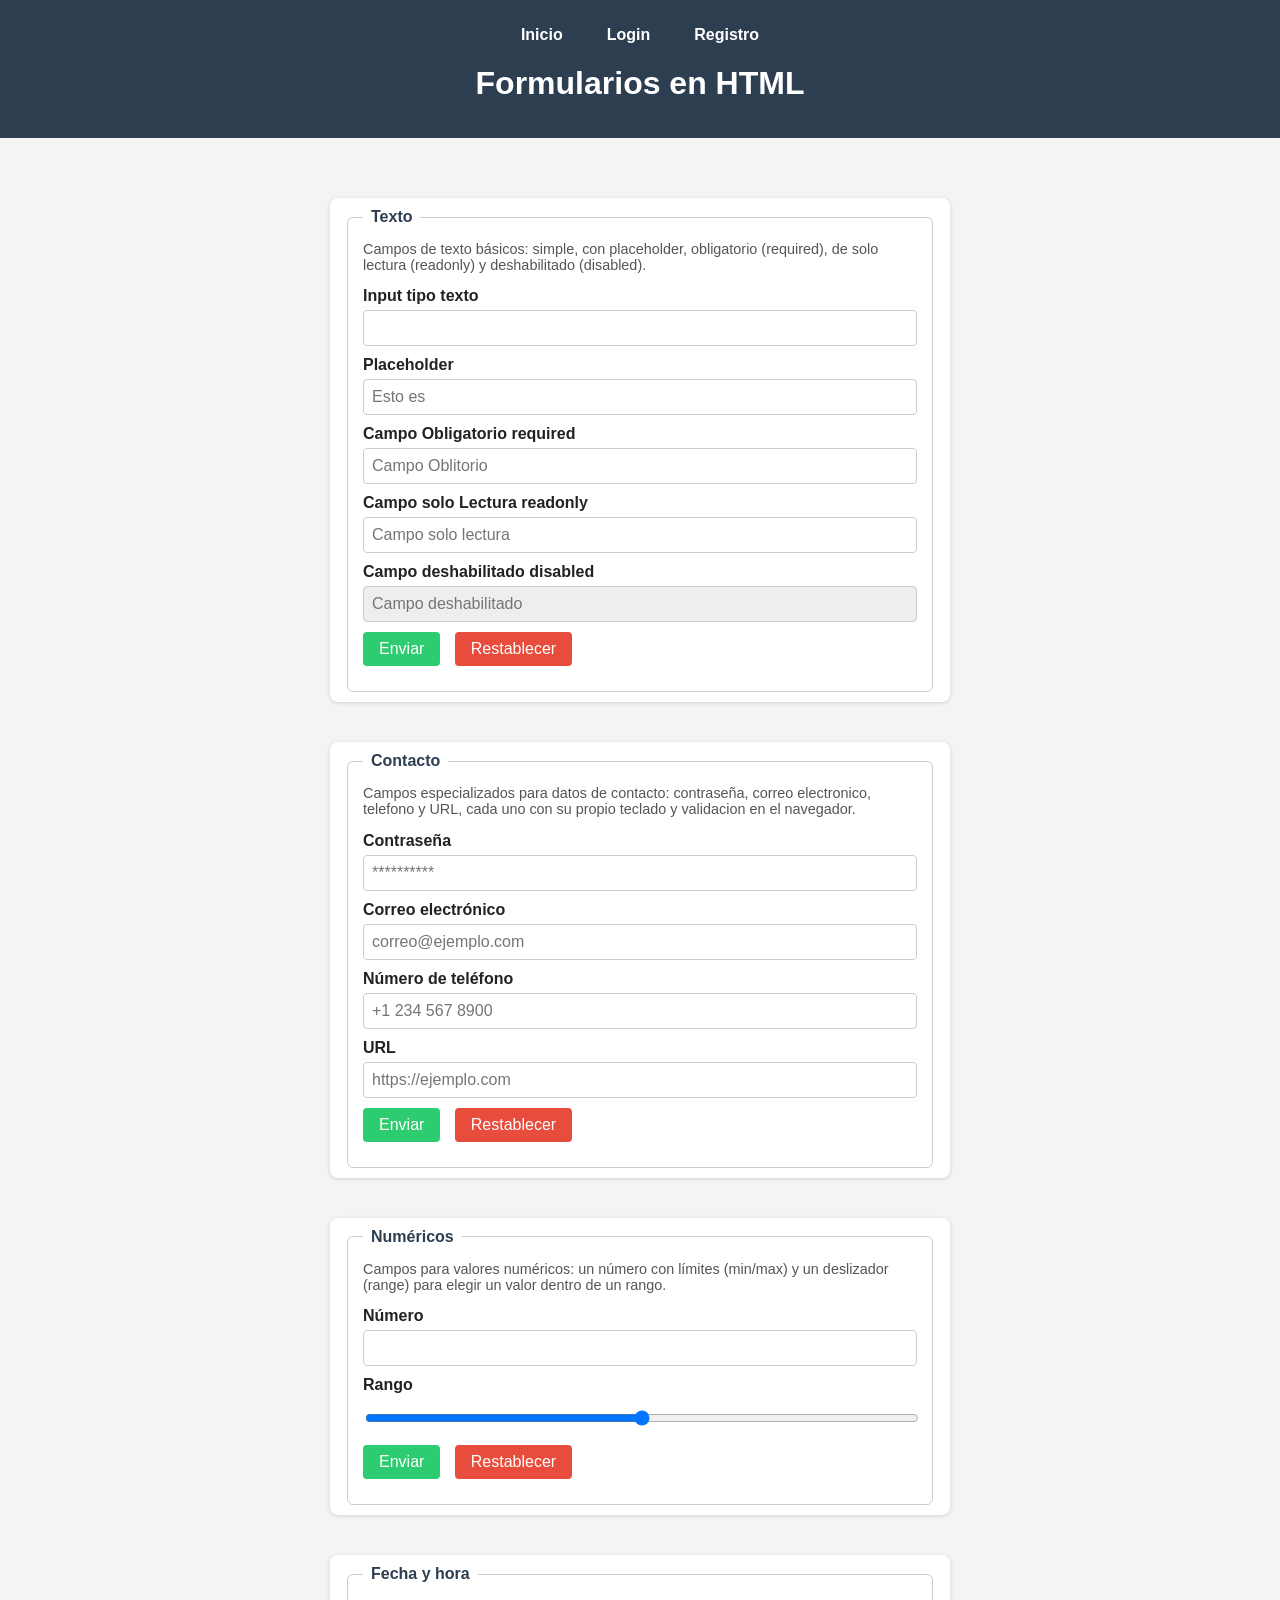
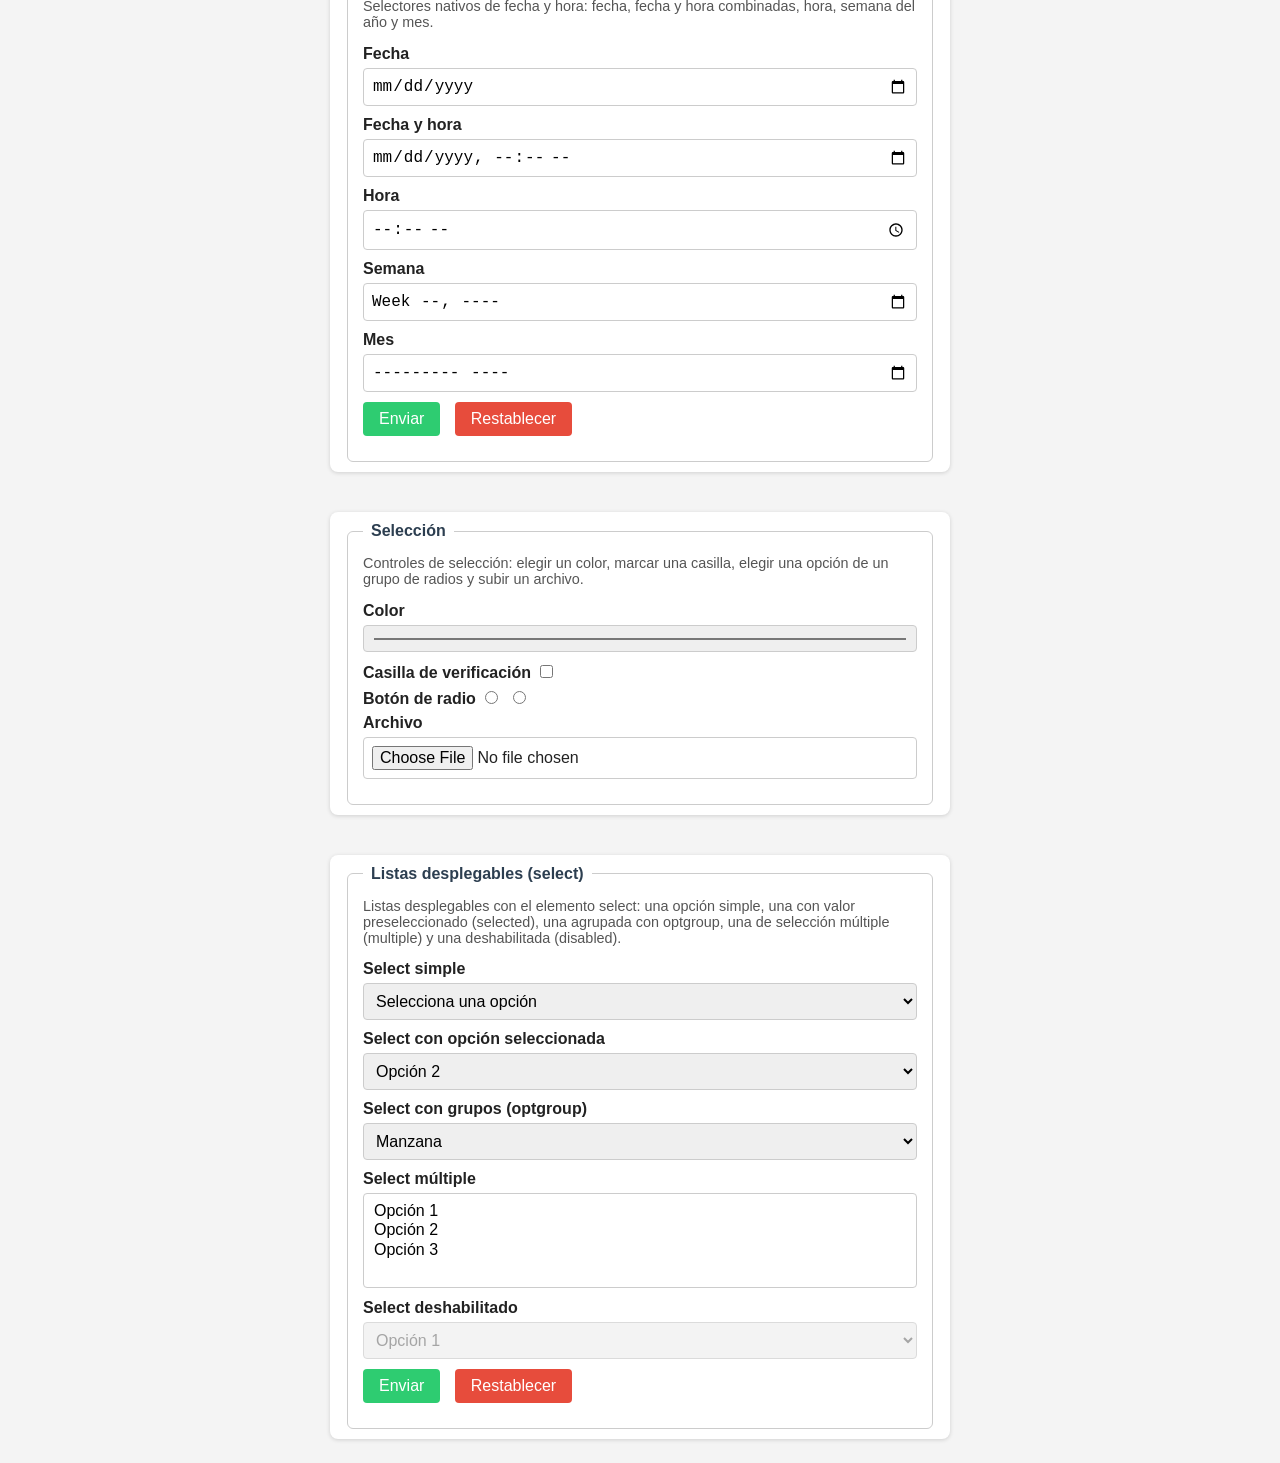
<file: index.html>
<!DOCTYPE html>
<html lang="en">

<head>
    <meta charset="UTF-8">
    <meta name="viewport" content="width=device-width,initial-scale=1.0">
    <title>Formularios></title>
    <link rel="stylesheet" href="css/Formularios.css">
    <link rel="shortcut icon" href="img/logo.png" type="image/x-icon">
</head>

<body>
    <header>
        <nav>
            <a href="index.html">Inicio</a>
            <a href="login.html" target="_blank">Login</a>
            <a href="registro.html" target="_blank">Registro</a>
        </nav>
        <h1>Formularios en HTML</h1>
        <p></p>
    </header>
    <main>
        <section>
            <!-- aquí van los bloques de formularios, uno por uno -->

            <form action="">
                <fieldset>
                    <legend>Texto</legend>
                    <p>Campos de texto básicos: simple, con placeholder, obligatorio (required), de solo
                        lectura (readonly) y deshabilitado (disabled).</p>
                    <label for="">Input tipo texto</label>
                    <input type="text">
                    <br>

                    <label for="">Placeholder</label>
                    <input type="text" placeholder="Esto es ">
                    <br>

                    <label for="">Campo Obligatorio required</label>
                    <input type="text" placeholder="Campo Oblitorio" required>
                    <br>

                    <label for="">Campo solo Lectura readonly</label>
                    <input type="text" readonly placeholder="Campo solo lectura">
                    <br>

                    <label for="">Campo deshabilitado disabled</label>
                    <input type="text" disabled placeholder="Campo deshabilitado">
                    <br>

                    <input type="submit" value="Enviar">
                    <input type="reset" value="Restablecer">

                    </fieldset>
            </form>

            <!--segundo formulario--->
            <form action="">
                <fieldset>
                    <legend>Contacto</legend>
                    <p>Campos especializados para datos de contacto: contraseña, correo electronico, telefono y URL,
                        cada uno con su propio teclado y validacion en el navegador.</p>
                    <label for="">Contraseña</label>
                    <input type="pasword" placeholder="**********">
                    <br>

                    <label for="">Correo electrónico</label>
                    <input type="email" placeholder="correo@ejemplo.com">
                    <br>

                    <label for="">Número de teléfono</label>
                    <input type="tel" placeholder="+1 234 567 8900">
                    <br>
                    
                    <label for ="">URL</label>
                    <input type ="url" placeholder="https://ejemplo.com">
                    <br>

                    <input type="submit" value="Enviar">
                    <input type="reset" value="Restablecer">
                    </fieldset>
                    </form>

            <form action="">
                <fieldset>
                <legend>Numéricos</legend>
                <p>Campos para valores numéricos: un número con límites (min/max) y un deslizador (range)
                para elegir un valor dentro de un rango.</p>
                <label for="">Número</label>
                <input type ="number" min="0" max="100" step="1">
                <br>

                <label for="">Rango</label>
                <input type="range" min="0" max="100" step="1">
                <br>

                <input type="submit" value="Enviar">
                <input type="reset" value="Restablecer">
            </fieldset>
            </form>   
                 <form action="">
                    <fieldset>
                        <legend>Fecha y hora</legend>
                        <p>Selectores nativos de fecha y hora: fecha, fecha y hora combinadas, hora, semana del
año y mes.</p>
                        <label for="">Fecha</label>
                        <input type="date">
                        <br>

                        <label for="">Fecha y hora</label>
                        <input type="datetime-local">
                        <br>

                        <label for="">Hora</label>
                        <input type="time">
                        <br>

                        <label for="">Semana</label>
                        <input type="week">
                        <br>

                        <label for="">Mes</label>
                        <input type="month">
                        <br>
                        
                        <input type="submit" value="Enviar">
                        <input type="reset" value="Restablecer">

                    </fieldset>
                    </form>

                <form action="">
                    <fieldset>
                        <legend>Selección</legend>
                        <p>Controles de selección: elegir un color, marcar una casilla, elegir una opción de un
                        grupo de radios y subir un archivo.</p>
                        <label for="">Color</label>
                        <input type="color">
                        <br>

                        <label for="">Casilla de verificación</label>
                        <input type="checkbox">
                        <br>

                        <label for="">Botón de radio</label>
                        <input type="radio" name="radioGroup">
                        <input type="radio" name="radioGroup">
                        <br>

                        <label for="">Archivo</label>
                        <input type="file">
                        <br>

                    </fieldset>
                    </form>
                <form action="">
                    <fieldset>
                        <legend>Listas desplegables (select)</legend>
                        <p>Listas desplegables con el elemento select: una opción simple, una con valor
                        preseleccionado (selected), una agrupada con optgroup, una de selección múltiple (multiple) y una
                        deshabilitada (disabled).</p>

                        <label for="">Select simple</label>
                        <select name="">
                            <option value="">Selecciona una opción</option>
                            <option value="opcion1">Opción 1</option>
                            <option value="opcion2">Opción 2</option>
                            <option value="opcion3">Opción 3</option>
                        </select>
                        <br>

                        <label for="">Select con opción seleccionada</label>
                        <select name="">
                            <option value="opcion1">Opción 1</option>
                            <option value="opcion2" selected>Opción 2</option>
                            <option value="opcion3">Opción 3</option>
                        </select>
                        <br>

                        <label for="">Select con grupos (optgroup)</label>
                        <select name="">
                            <optgroup label="Frutas">
                                <option value="manzana">Manzana</option>
                                <option value="pera">Pera</option>
                            </optgroup>
                            <optgroup label="Verduras">
                                <option value="zanahoria">Zanahoria</option>
                                <option value="lechuga">Lechuga</option>
                            </optgroup>
                        </select>
                        <br>

                        <label for="">Select múltiple</label>
                        <select name="" multiple>
                            <option value="opcion1">Opción 1</option>
                            <option value="opcion2">Opción 2</option>
                            <option value="opcion3">Opción 3</option>
                        </select>
                        <br>

                        <label for="">Select deshabilitado</label>
                        <select name="" disabled>
                            <option value="opcion1">Opción 1</option>
                    </select>
                    <br>

                    <input type="submit" value="Enviar">
                    <input type="reset" value="Restablecer">

                    </fieldset>
                </form>
        </section>
    </main>
</body>

</html>
</file>
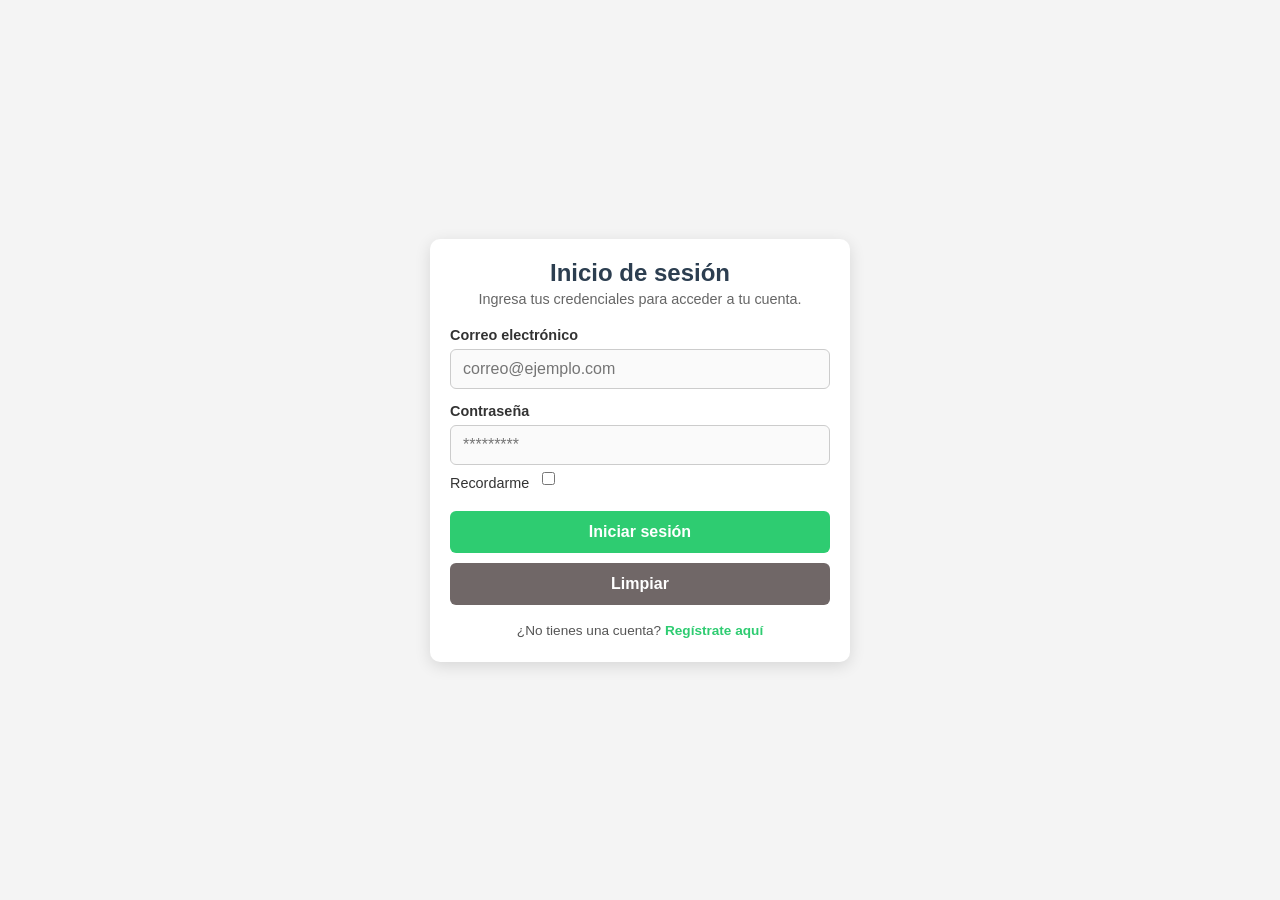
<file: login.html>
<!DOCTYPE html>
<html lang="en">
<head>
    <meta charset="UTF-8">
    <meta name="viewport" content="width=device-width, initial-scale=1.0">
    <title>Login</title>
    <link rel="stylesheet" href="css/Login.css">
    <link rel="shortcut icon" href="img/logo.png" type="image/x-icon">
</head>
<body>
    <main>
        <section>
            <form action="">
                <fieldset>
                    <legend>Inicio de sesión</legend>
                    <p>Ingresa tus credenciales para acceder a tu cuenta.</p>

                    <label>Correo electrónico</label>
                    <input type="email" placeholder="correo@ejemplo.com" required>

                    <label>Contraseña</label>
                    <input type="password" placeholder="*********" required>

                    <label>Recordarme</label>
                    <input type="checkbox">

                    <input type="submit" value="Iniciar sesión">
                    <input type="reset" value="Limpiar">
                    
                    <p class="enlace">¿No tienes una cuenta? <a href="registro.html">Regístrate
aquí</a></p>
                 </fieldset>
            </form>
        </section>
    </main>  
</body>
</html>
</file>
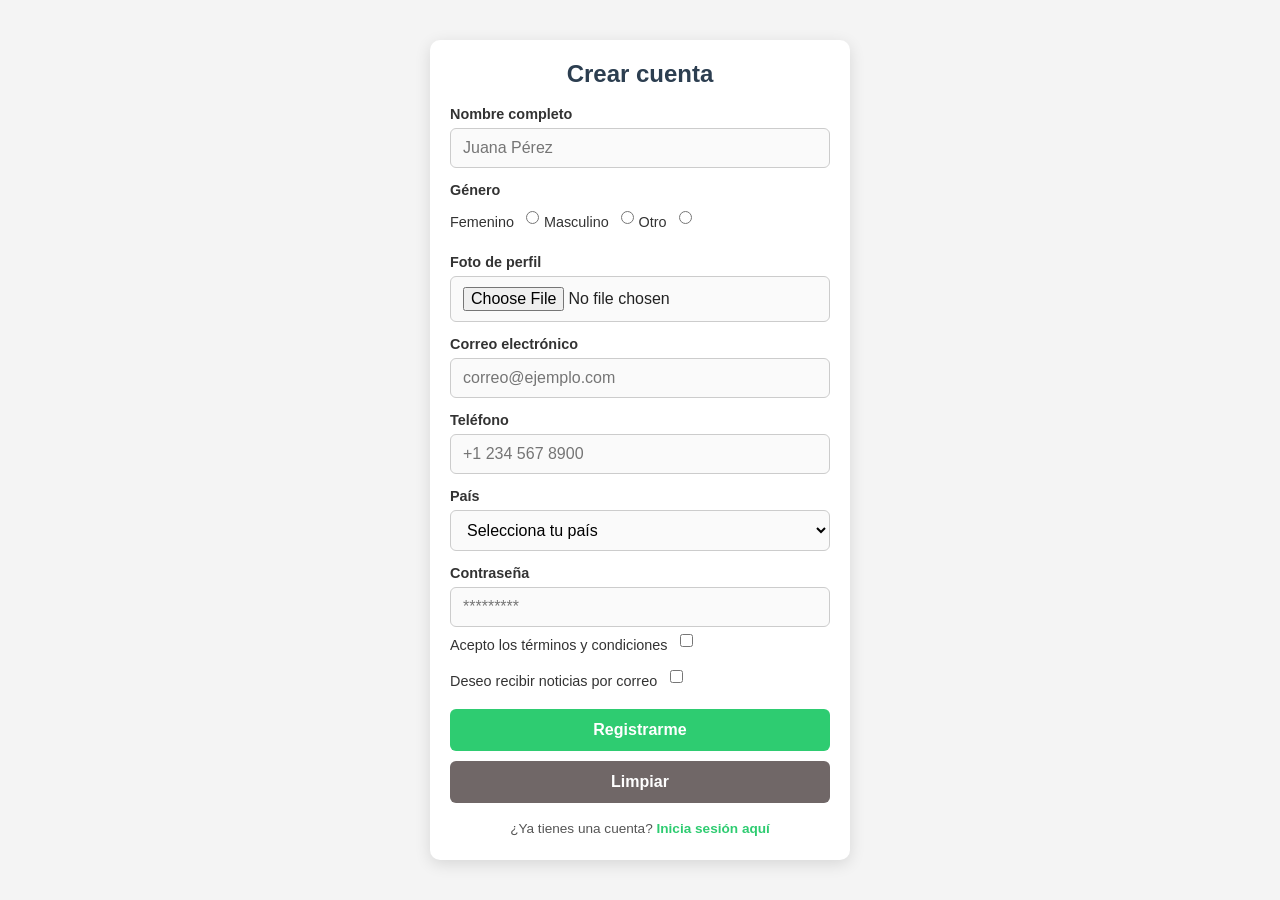
<file: registro.html>
<!DOCTYPE html>
<html lang="en">
<head>
    <meta charset="UTF-8">
    <meta name="viewport" content="width=device-width, initial-scale=1.0">
    <title>Registro</title>
    <link rel="stylesheet" href="css/Login.css">
    <link rel="shortcut icon" href="img/logo.png" type="image/x-icon">
</head>
<body>
    <main>
        <section>
            <form action="">
                <fieldset>
                     <legend>Crear cuenta</legend>

                     <label>Nombre completo</label>
                    <input type="text" placeholder="Juana Pérez" required>

                    <label>Género</label>
                    <div class="grupo-radios">

                        <label >Femenino</label>
                        <input type="radio" value="femenino">

                        <label>Masculino</label>
                        <input type="radio" value="masculino">
                        <label>Otro</label>
                        <input type="radio" value="otro">
                    </div>

                        <label>Foto de perfil</label>
                        <input type="file" accept="image/*">

                        <label>Correo electrónico</label>
                        <input type="email" placeholder="correo@ejemplo.com" required>
                        
                        <label>Teléfono</label>
                        <input type="tel" placeholder="+1 234 567 8900">
                        <label>País</label>

                        <select>
                            <option value="">Selecciona tu país</option>
                            <option value="ar">Argentina</option>
                            <option value="co">Colombia</option>
                            <option value="mx">México</option>
                            <option value="es">España</option>
                            <option value="otro">Otro</option>
                        </select>

                        <label>Contraseña</label>
                        <input type="password" placeholder="*********" required>

                        <label>Acepto los términos y condiciones</label>
                        <input type="checkbox" required>

                        <label>Deseo recibir noticias por correo</label>
                        <input type="checkbox">
                        <input type="submit" value="Registrarme">
                        <input type="reset" value="Limpiar">

                        <p class="enlace">¿Ya tienes una cuenta? <a href="login.html">Inicia sesión
aquí</a></p>
                    </fieldset>
            </form>
    </section>
</main>
</file>
<file: css/Formularios.css>
* {
 box-sizing: border-box;
}
body {
 margin: 0;
 font-family: Arial, Helvetica, sans-serif;
 background-color: #f4f4f4;
 color: #222;
}

header {
 background-color: #2c3e50;
 color: #fff;
 padding: 20px;
 text-align: center;
}

header h1 {
 margin: 0;
}

nav {
 display: flex;
 justify-content: center;
 gap: 20px;
 margin-bottom: 15px;
}

nav a {
 color: #fff;
 text-decoration: none;
 font-weight: 600;
 padding: 6px 12px;
 border-radius: 4px;
 transition: background-color 0.2s;
}

nav a:hover {
 background-color: rgba(255, 255, 255, 0.15);
}

main {
 display: flex;
 flex-wrap: wrap;
gap: 20px;
 padding: 20px;
 justify-content: center;
}

section {
 flex-wrap: wrap;
 gap: 20px;
 width: 50%;
}

form {
 background-color: #fff;
 border-radius: 8px;
 box-shadow: 0 1px 4px rgba(0, 0, 0, 0.15);
 padding: 10px 15px;
 flex: 1 1 300px;
 margin-top: 40px;
}

fieldset {
 border: 1px solid #ccc;
 border-radius: 6px;
 padding: 15px;
}

legend {
 font-weight: bold;
 color: #2c3e50;
 padding: 0 8px;
}

fieldset p {
 font-size: 0.9rem;
 color: #555;
 margin-top: 0;
}

label {
 display: inline-block;
 margin-bottom: 5px;
 font-weight: 600;
}

input,
select {
 width: 100%;
 padding: 8px;
 margin-bottom: 10px;
 border: 1px solid #ccc;
 border-radius: 4px;
 font-size: 1rem;
}

input[type="checkbox"],
input[type="radio"] {
 width: auto;
 margin-right: 5px;
}

input[type="submit"],
input[type="reset"],
input[type="button"] {
 width: auto;
 cursor: pointer;
 border: none;
 color: #fff;
 padding: 8px 16px;
 margin-right: 10px;
}

input[type="submit"] {
 background-color: #2ecc71;
}

input[type="submit"]:hover {
 background-color: #27ae60;
}

input[type="reset"] {
 background-color: #e74c3c;
}

input[type="reset"]:hover {
 background-color: #c0392b;
}

input[type="button"] {
 background-color: #3498db;
}

input[type="button"]:hover {
 background-color: #2980b9;
}

input:disabled,
select:disabled {
 background-color: #eee;
 cursor: not-allowed;
}
</file>
<file: css/Login.css>
* {
    box-sizing: border-box;
}

body {
    margin: 0;
    min-height: 100vh;
    display: flex;
    align-items: center;
    justify-content: center;
    font-family: Arial, Helvetica, sans-serif;
    background-color: #f4f4f4;
    color: #222;
    padding: 20px;
}

main {
    display: flex;
    justify-content: center;
    width: 100%;
}

section {
    width: 100%;
    max-width: 420px;
}

form {
    background-color: #fff;
    border-radius: 10px;
    box-shadow: 0 4px 16px rgba(0, 0, 0, 0.12);
    padding: 10px 20px 20px;
}

fieldset {
    border: none;
    padding: 0;
    margin: 0;
}

legend {
    width: 100%;
    text-align: center;
    font-size: 1.5rem;
    font-weight: bold;
    color: #2c3e50;
    padding: 10px 0 4px;
}

fieldset > p {
    text-align: center;
    font-size: 0.9rem;
    color: #666;
    margin-top: 0;
    margin-bottom: 20px;
 }

 label {
    display: block;
    margin: 14px 0 6px;
    font-weight: 600;
    font-size: 0.9rem;
    color: #333;
}

input,
select {
    width: 100%;
    padding: 10px 12px;
    border: 1px solid #ccc;
    border-radius: 6px;
    font-size: 1rem;
    font-family: inherit;
    background-color: #fafafa;
    transition: border-color 0.2s, box-shadow 0.2s;
}

input:focus,
select:focus {
    outline: none;
    border-color: #2ecc71;
    box-shadow: 0 0 0 3px rgba(46, 204, 113, 0.2);
    background-color: #fff;
}

label:has(+ input[type="checkbox"]),
label:has(+ input[type="radio"]) {
    display: inline-block;
    margin: 10px 8px 10px 0;
    font-weight: 500;
}

input[type="checkbox"],
input[type="radio"] {
    width: auto;
    accent-color: #2ecc71;
    margin: 0 0 10px;
    vertical-align: middle;
    cursor: pointer;
}

input[type="submit"],
input[type="reset"] {
    width: 100%;
    margin-top: 10px;
    padding: 12px;
    border: none;
    border-radius: 6px;
    font-size: 1rem;
    font-weight: 600;
    cursor: pointer;
    color: #fff;
    transition: background-color 0.2s;
}

input[type="submit"] {
    background-color: #2ecc71;
}

input[type="submit"]:hover {
    background-color: #27ae60;
}

input[type="reset"] {
    background-color: #706767;
}

input[type="reset"]:hover {
    background-color: #c0392b;
}

.enlace {
    text-align: center;
    font-size: 0.85rem;
    color: #555;
    margin-top: 18px;
    margin-bottom: 4px;
}

.enlace a {
    color: #2ecc71;
    font-weight: 600;
    text-decoration: none;
}

.enlace a:hover {
    text-decoration: underline;
}
</file>
